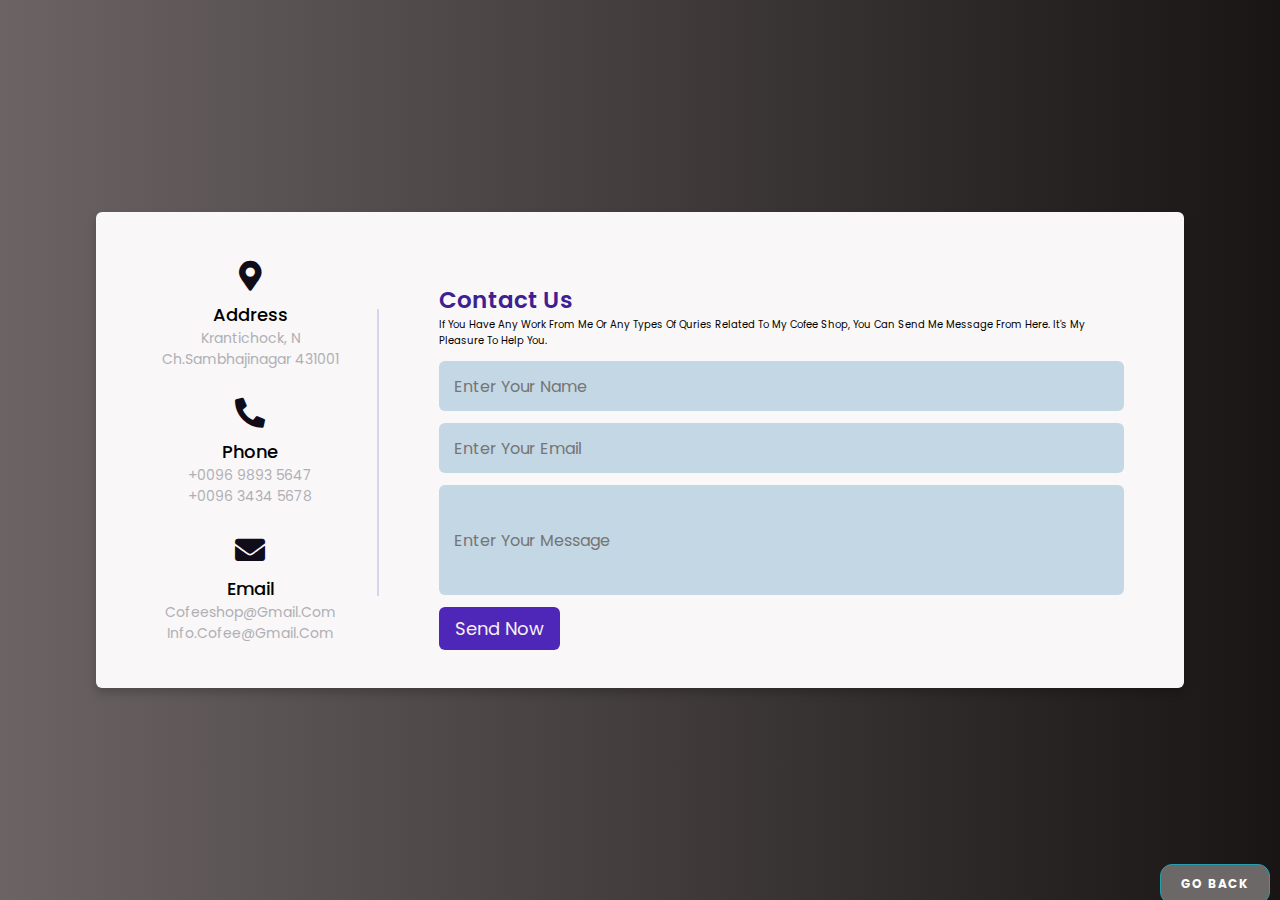
<file: contact.html>
<!DOCTYPE html>
<!-- Created By CodingLab - www.codinglabweb.com -->
<html lang="en" dir="ltr">
  <head>
    <meta charset="UTF-8">
   <!-- <title> Responsive Contact Us Form  | CodingLab </title>-->
    <link rel="stylesheet" href="style.css">
    <!-- Fontawesome CDN Link -->
    <link rel="stylesheet" href="https://cdnjs.cloudflare.com/ajax/libs/font-awesome/5.15.2/css/all.min.css"/>
     <meta name="viewport" content="width=device-width, initial-scale=1.0">
   </head>
<body>
    <style>
        /* Google Font CDN Link */
@import url('https://fonts.googleapis.com/css2?family=Poppins:wght@200;300;400;500;600;700&display=swap');
*{
  margin: 0;
  padding: 0;
  box-sizing: border-box;
  font-family: "Poppins" , sans-serif;
}
body{
  background: -webkit-linear-gradient(to right,rgb(164, 160, 160), rgb(68, 66, 66));
	background: linear-gradient(to right, #6c6464, #191515);
  min-height: 100vh;
  width: 100%;
  /* background:url("bg.cafe.jpg"); */
  background-size:cover;
  height: 500px;
  display: flex;
  align-items: center;
  justify-content: center;
}
.container{
  width: 85%;
  background: rgb(249, 247, 247);
  border-radius: 6px;
  padding: 20px 60px 30px 40px;
  box-shadow: 0 5px 10px rgba(0, 0, 0, 0.2);
}
.container .content{
  display: flex;
  align-items: center;
  justify-content: space-between;
}
.container .content .left-side{
  width: 25%;
  height: 100%;
  display: flex;
  flex-direction: column;
  align-items: center;
  justify-content: center;
  margin-top: 15px;
  position: relative;
}
.content .left-side::before{
  content: '';
  position: absolute;
  height: 70%;
  width: 2px;
  right: -15px;
  top: 50%;
  transform: translateY(-50%);
  background: #d5d5f0;

}
.content .left-side .details{
  margin: 14px;
  text-align: center;
}
.content .left-side .details i{
  font-size: 30px;
  color: #100c19;
  margin-bottom: 10px;
}
.content .left-side .details .topic{
  font-size: 18px;
  font-weight: 500;
}
.content .left-side .details .text-one,
.content .left-side .details .text-two{
  font-size: 14px;
  color: #afafb6;
}
.container .content .right-side{
  width: 75%;
  margin-left: 75px;
}
.content .right-side .topic-text{
  font-size: 23px;
  font-weight: 600;
  color: #3e2093;
}
.right-side .input-box{
  height: 50px;
  width: 100%;
  margin: 12px 0;
}
.right-side .input-box input,
.right-side .input-box textarea{
  height: 100%;
  width: 100%;
  border: none;
  outline: none;
  font-size: 16px;
  background: #c4d7e4;
  border-radius: 6px;
  padding: 0 15px;
  resize: none;
}
.right-side .message-box{
  min-height: 110px;
}
.right-side .input-box textarea{
  padding-top: 6px;
}
.right-side .button{
  display: inline-block;
  margin-top: 12px;
}
.right-side .button input[type="button"]{
  color: rgb(246, 240, 240);
  font-size: 18px;
  outline: none;
  border: none;
  padding: 8px 16px;
  border-radius: 6px;
  background: #4e27b9;
  cursor: pointer;
  transition: all 0.3s ease;
}
.button input[type="button"]:hover{
  background: #da1fa2;
}

container .content .right-side{
  width: 75%;
  margin-left: 75px;
}
.content .right-side .topic-text{
  font-size: 23px;
  font-weight: 600;
  color: #3e2093;
}
.right-side .input-box{
  height: 50px;
  width: 100%;
  margin: 12px 0;
}
.right-side .input-box input,
.right-side .input-box textarea{
  height: 100%;
  width: 100%;
  border: none;
  outline: none;
  font-size: 16px;
  background: #c4d7e4;
  border-radius: 6px;
  padding: 0 15px;
  resize: none;
}
.right-side .message-box{
  min-height: 110px;
}
.right-side .input-box textarea{
  padding-top: 6px;
}
.right-side .button{
  display: inline-block;
  margin-top: 12px;
}
.right-side .button input[type="button"]{
  color: rgb(246, 240, 240);
  font-size: 18px;
  outline: none;
  border: none;
  padding: 8px 16px;
  border-radius: 6px;
  background: #4e27b9;
  cursor: pointer;
  transition: all 0.3s ease;
}
.button input[type="button"]:hover{
  background: #da1fa2;
}
@media (max-width: 820px) {
  .container{
    margin: 40px 0;
    height: 100%;
  }
  .container .content{
    flex-direction: column-reverse;
  }
 .container .content .left-side{
   width: 100%;
   flex-direction: row;
   margin-top: 40px;
   justify-content: center;
   flex-wrap: wrap;
 }
 .container .content .left-side::before{
   display: none;
 }
 .container .content .right-side{
   width: 100%;
   margin-left: 0;
 }
}
.bt1{
padding:10px 20px;
border-radius: 12px;
border: 1px solid #259fad;
background-color: #6d6868;
color: #FFFFFF;
font-size: 12px;
font-weight: bold;
/* padding: 12px 45px;  */
letter-spacing: 1px;
text-transform: uppercase;
transition: transform 80ms ease-in;
position: fixed;
bottom:-4px;
right:10px;
justify-content: flex-end;
display: flex;
} 

    </style>
  
  <div class="container">
    <div class="content">
      <div class="left-side">
        <div class="address details">
          <i class="fas fa-map-marker-alt"></i>
          <div class="topic">Address</div>
          <div class="text-one">Krantichock, N</div>
          <div class="text-two">Ch.Sambhajinagar 431001 </div>
        </div>
        <div class="phone details">
          <i class="fas fa-phone-alt"></i>
          <div class="topic">Phone</div>
          <div class="text-one">+0096 9893 5647</div>
          <div class="text-two">+0096 3434 5678</div>
        </div>
        <div class="email details">
          <i class="fas fa-envelope"></i>
          <div class="topic">Email</div>
          <div class="text-one">cofeeshop@gmail.com</div>
          <div class="text-two">info.cofee@gmail.com</div>
        </div>
      </div>
      <div class="right-side">
        <div class="topic-text">Contact us</div>
        <p>If you have any work from me or any types of quries related to my cofee shop, you can send me message from here. It's my pleasure to help you.</p>
      <form action="contactfrom.php" method="">
        <div class="input-box">
         <input type="text"  name="name" id="name" placeholder="Enter your name">
        </div>
        <div class="input-box">
          <input type="text"  name="email" id="email" placeholder="Enter your email">
        </div>
        <div class="input-box message-box">
         <input type="text"  name="message" id="message" placeholder="Enter your Message " 
        </div>
        <div class="button">
          <input type="button"  onclick="" value="Send Now" >
        </div>
      </form>
    </div>
    </div>
  </div>
  <div >
    <button class="bt1" onclick="history.back()">Go Back</button>
</div>
</body>
</html>
</file>
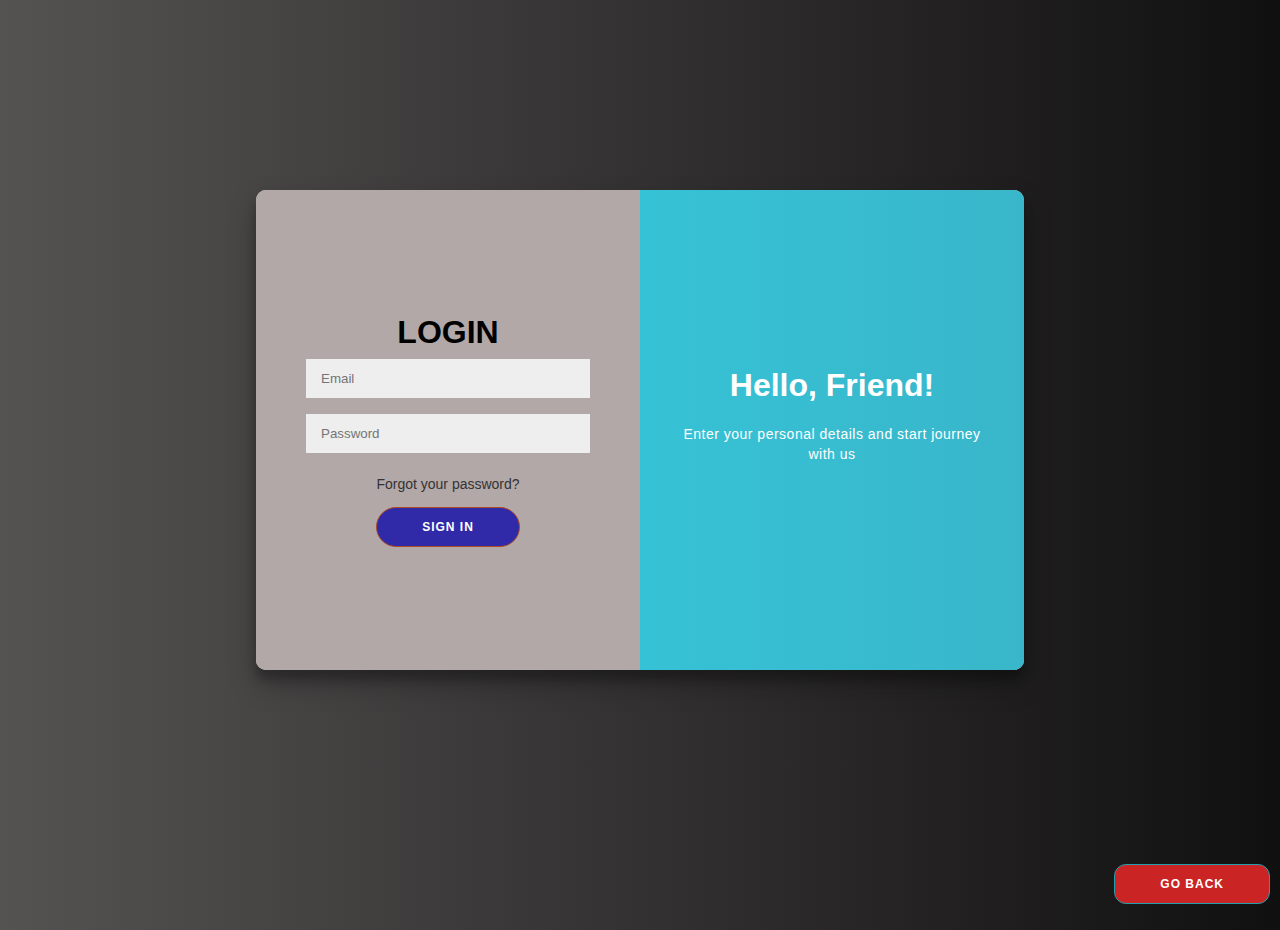
<file: login.html>
<!DOCTYPE html>
<html lang="en">
<head>
    <meta charset="UTF-8">
    <meta http-equiv="X-UA-Compatible" content="IE=edge">
    <meta name="viewport" content="width=device-width, initial-scale=1.0">
    <title>login</title>
    <style>
        * {
	box-sizing: border-box;
}

body {
	background: -webkit-linear-gradient(to right,rgb(133, 129, 129), rgb(68, 66, 66));
	background: linear-gradient(to right, #555252, #111010);
	/* background: #f6f5f7; */
	display: flex;
	justify-content: center;
	align-items: center;
	flex-direction: column;
	font-family: 'Montserrat', sans-serif;
	height: 100vh;
	margin: -20px 0 50px;
}

h1 {
	font-weight: bold;
	margin: 0;
}

h2 {
	text-align: center;
}

p {
	font-size: 14px;
	font-weight: 100;
	line-height: 20px;
	letter-spacing: 0.5px;
	margin: 20px 0 30px;
}

span {
	font-size: 12px;
}

a {
	color: #333;
	font-size: 14px;
	text-decoration: none;
	margin: 15px 0;
}

button {
	border-radius: 20px;
	border: 1px solid #ad4b25;
	background-color: #302aa8;
	color: #FFFFFF;
	font-size: 12px;
	font-weight: bold;
	padding: 12px 45px;
	letter-spacing: 1px;
	text-transform: uppercase;
	transition: transform 80ms ease-in;
}

button:active {
	transform: scale(0.95);
}

button:focus {
	outline: none;
}

	
form {
	background-color: #b3a8a8;
	display: flex;
	align-items: center;
	justify-content: center;
	flex-direction: column;
	padding: 0 50px;
	height: 100%;
	text-align: center;
}

input {
	background-color: #eee;
	border: none;
	padding: 12px 15px;
	margin: 8px 0;
	width: 100%;
}

.container {
	background-color: rgb(227, 218, 218);
	border-radius: 10px;
  	box-shadow: 0 14px 28px rgba(0,0,0,0.25), 
			0 10px 10px rgba(0,0,0,0.22);
	position: relative;
	overflow: hidden;
	width: 768px;
	max-width: 100%;
	min-height: 480px;
}

.form-container {
	position: absolute;
	top: 0;
	height: 100%;
	transition: all 0.6s ease-in-out;
}

.sign-in-container {
	left: 0;
	width: 50%;
	z-index: 2;
}

.container.right-panel-active .sign-in-container {
	transform: translateX(100%);
}

.sign-up-container {
	left: 0;
	width: 50%;
	opacity: 0;
	z-index: 1;
}

.container.right-panel-active .sign-up-container {
	transform: translateX(100%);
	opacity: 1;
	z-index: 5;
	animation: show 0.6s;
}

@keyframes show {
	0%, 49.99% {
		opacity: 0;
		z-index: 1;
	}
	
	50%, 100% {
		opacity: 1;
		z-index: 5;
	}
}

.overlay-container {
	position: absolute;
	top: 0;
	left: 50%;
	width: 50%;
	height: 100%;
	overflow: hidden;
	transition: transform 0.6s ease-in-out;
	z-index: 100;
}

.container.right-panel-active .overlay-container{
	transform: translateX(-100%);
}

.overlay {
	background: #fcfcfc;
	background: -webkit-linear-gradient(to right,white, white);
	background: linear-gradient(to right, #33cee2, #39b6ca);
	background-repeat: no-repeat;
	background-size: cover;
	background-position: 0 0;
	color: #FFFFFF;
	position: relative;
	left: -100%;
	height: 100%;
	width: 200%;
  	transform: translateX(0);
	transition: transform 0.6s ease-in-out;
}

.container.right-panel-active .overlay {
  	transform: translateX(50%);
}

.overlay-panel {
	position: absolute;
	display: flex;
	align-items: center;
	justify-content: center;
	flex-direction: column;
	padding: 0 40px;
	text-align: center;
	top: 0;
	height: 100%;
	width: 50%;
	transform: translateX(0);
	transition: transform 0.6s ease-in-out;
}

.overlay-left {
	transform: translateX(-20%);
}

.container.right-panel-active .overlay-left {
	transform: translateX(0);
}

.overlay-right {
	right: 0;
	transform: translateX(0);
}

.container.right-panel-active .overlay-right {
	transform: translateX(20%);
}

.social-container {
	margin: 20px 0;
}

.social-container a {
	border: 1px solid #f8f2f2;
	border-radius: 50%;
	display: inline-flex;
	justify-content: center;
	align-items: center;
	margin: 0 5px;
	height: 40px;
	width: 40px;
}


footer i {
    color: rgb(219, 21, 209);
}

footer a {
    color: #3c97bf;
    text-decoration: none;
}
 .bt1{

    border-radius: 12px;
	border: 1px solid #259fad;
	background-color: #ca2424;
	color: #FFFFFF;
	font-size: 12px;
	font-weight: bold;
	 /* padding: 12px 45px;  */
	letter-spacing: 1px;
	text-transform: uppercase;
	transition: transform 80ms ease-in;
 position: fixed;
 bottom:-4px;
 right:10px;
 justify-content: flex-end;
 display: flex;
} 
    </style>
</head>
<body>
<div class="container" id="container">
	<div class="form-container sign-up-container">
		<form action="#">
			<h1>Create Account</h1>
			<div class="social-container">
				<a href="#" class="social"><i class="fab fa-facebook-f"></i></a>
				<a href="#" class="social"><i class="fab fa-google-plus-g"></i></a>
				<a href="#" class="social"><i class="fab fa-linkedin-in"></i></a>
			</div>
	
			<input type="text" placeholder="Name" />
			<input type="email" placeholder="Email" />
			<input type="password" placeholder="Password" />
			<button >Sign Up</button>
		</form>
	</div>
	<div class="form-container sign-in-container">
		<form action="login.php" method="POST">
			<h1> LOGIN</h1>
		
			<input type="email" placeholder="Email" name="email" id="email" required/>
			<input type="password" placeholder="Password" name="password" pattern="[1-9]{1}[0-9]{9}" maxlength="8" />
			<a href="#">Forgot your password?</a>
			<button>Sign In</button>
		</form>
	</div>
	<div class="overlay-container">
		<div class="overlay">
			<div class="overlay-panel overlay-left">
				<h1>Welcome Back!</h1>
				<p>To keep connected with us please login with your personal info</p>
				<button class="ghost" id="signIn">Sign In</button>
			</div>
			<div class="overlay-panel overlay-right">
				<h1>Hello, Friend!</h1>
				<p>Enter your personal details and start journey with us</p>
				<!-- <button class="ghost" id="signUp">Sign Up</button> -->
			</div>
		</div>
	</div>
</div>
    <div >
    <button class="bt1" onclick="history.back()">Go Back</button>
</div>
</body>
</html>
</file>
<file: style.css>
@import url('https://fonts.googleapis.com/css2?family=Baloo+Bhai+2&family=Roboto:wght@300;500&display=swap'); 

:root{
   --main-color:#d3ad7f;
   --black:#13131a;
   --bg:#010103;
   --border:.1rem solid rgba(255,255,255,.3);
}

*{ 
    font-family:'Roboto',sans-serif;
    margin:0;
    padding:0;
    outline:none;
    border:none;
    box-sizing:border-box;
    text-decoration: none;
    text-transform: capitalize;
    transition: 2s linear;
}
html{
    font-size:62.5%;
    overflow-x:hidden;
    scroll-padding-top:9rem;
    scroll-behavior:smooth;
}

html::-webkit-scrollbar{
    width:.8rem;

}

html::-webkit-scrollbar-track{
    background: transparent;
}
html::-webkit-scrollbar-thumb{
    background: #fff;
    border-radius:.5rem;
}

body{
    background:var(--bg);
    background-image: url("https://wallpaperaccess.com/full/1320594.jpg" ); 
    background-size: cover;
    background-repeat: no-repeat;
    width:100%;
    height: auto;

}
.header{
    background-color:rgb(39, 38, 38);
    background: var (--bg);
    display:flex;
    align-items: center;
    justify-content: space-between;
    padding:1.5rem 7%;
    border-bottom:var(--border);
    position:fixed;
    top:0;left:0; right:0;
    z-index:1000;
}


.header .navbar a{
     margin:0 1rem;
     font-size:1.6rem;
     color:#fff;

}

.header .navbar a:hover{
    color:var(--main-color);
    border-bottom: .1rem solid var(--main-color);
    padding-bottom:.5rem;
}
 


section .centered h1{
padding-left:10px ;
padding-top: 300px;
font-family:Georgia, 'Times New Roman', Times, serif sans-serif;
font-size: 25px;

font-weight: normal;
    color:aliceblue;
    /* text-align: center; */
    /* position:; */
    padding-left: 60px; 
    top: 80%;
    left: 80%;
    
    /* transform: translate(-50%, -50%); */
  } 
  section .centered p{
    font-family: serif;
    font-size: 20px;
    font-style: bold;
    text-align: center;
padding-left: 60px;
color:rgb(252, 247, 247);
display: block;
line-height: 1.5;
height: 200px;
width:600px;

  }
  span{
    font-size: 25px;
    color:floralwhite;
    font-style:italic;
  }
.table{
  background-color: #25b2cb;
  color: rgb(242, 242, 242);
  border: 2px;
  padding:10px 30px;
  text-align: center;
  font-size: 20px;
font-family: Arial, Helvetica, sans-serif;
  margin-left: 200px;

  }

.slideshow {
    width: 100%;
    height: 400px;
    position: relative;
    overflow: hidden;
  }
  
 .slideshow img {
    width: 100%;
    height: 100%;
    object-fit: cover;
    position: absolute;
    top: 0;
    left: 0;
    opacity: 0;
    transition: opacity 0.5s ease-in-out;
  }
  
.slideshow img.active {
    opacity: 1;
  }
</file>
